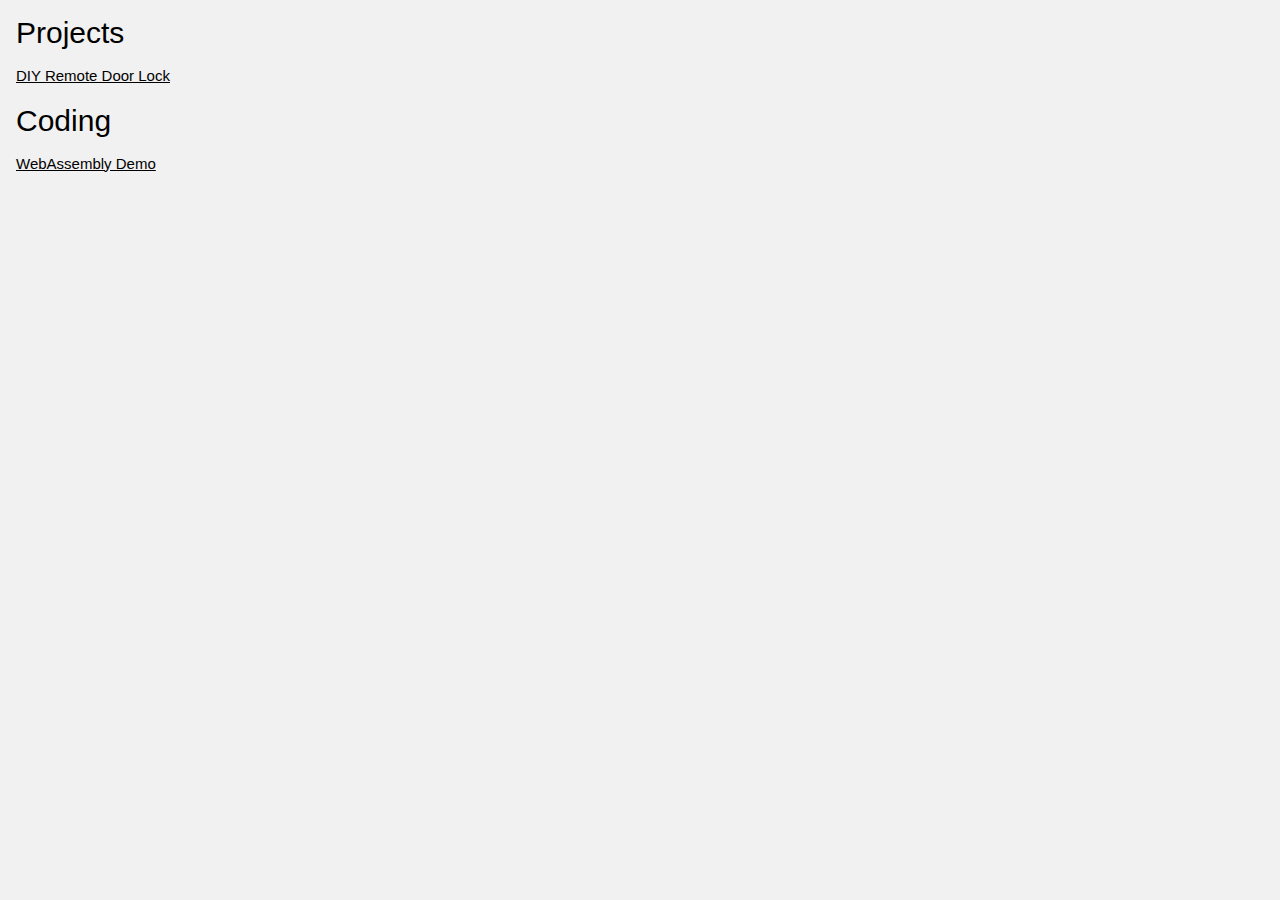
<file: index.html>
<!DOCTYPE html>
<html>
<head>
    <meta charset="utf-8" />
    <meta http-equiv="X-UA-Compatible" content="IE=edge">
    <title>Nyanko's static website hosted with GitHub Pages</title>
    <meta name="viewport" content="width=device-width, initial-scale=1">
    <link rel="stylesheet" type="text/css" media="screen" href="w3.css" />
    <!--script src="main.js"></script-->
</head>
<body class="w3-light-gray">
    <div class="w3-container">
        <h2>Projects</h2>
        <div>
            <a href="projects/remote_door_lock.html">DIY Remote Door Lock</a>
        </div>
        <h2>Coding</h2>
        <div>
            <a href="wasm-demo.html">WebAssembly Demo</a>
        </div>
    </div>
</body>
</html>
</file>
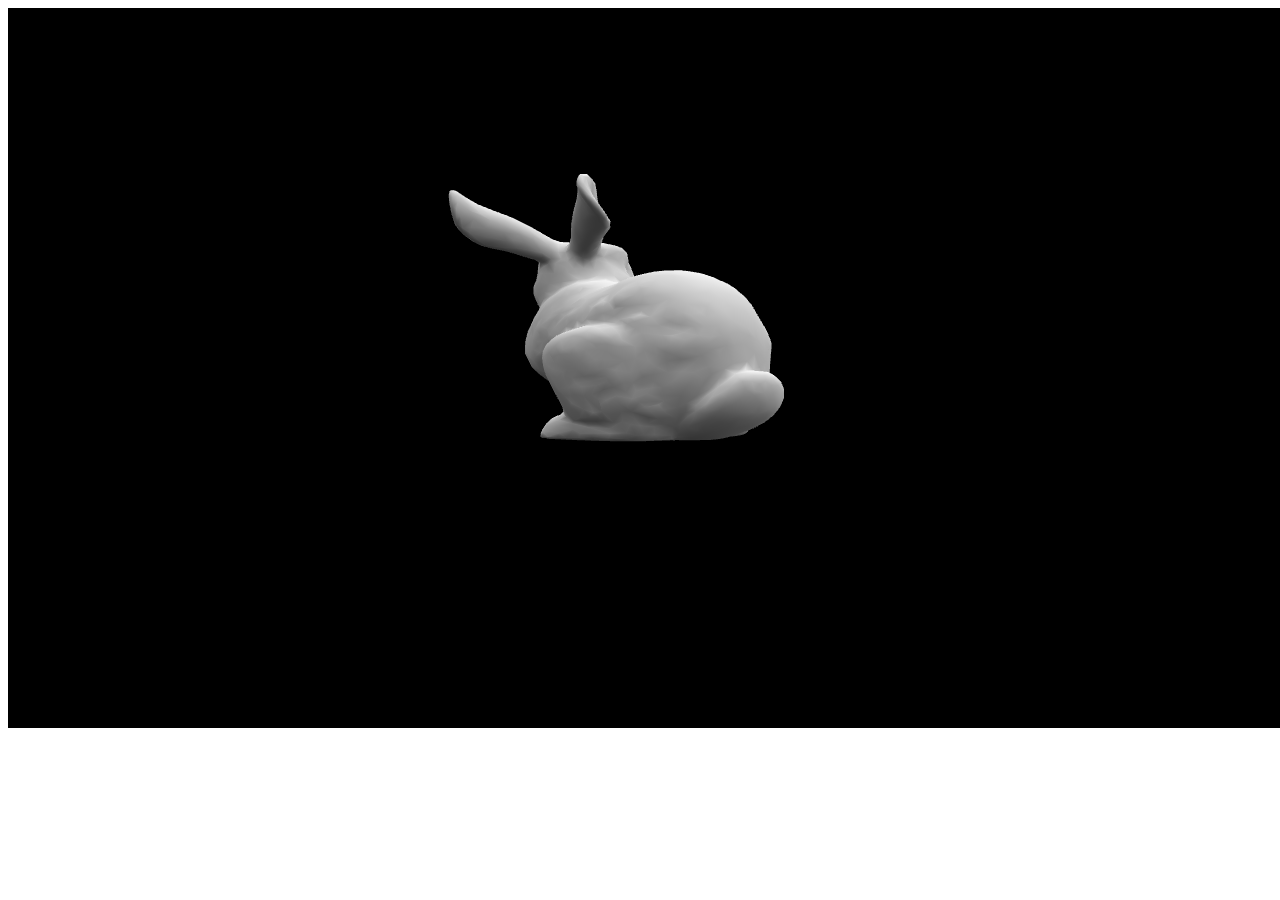
<file: wasm/load-wavefront-obj-file/index.html>
<!DOCTYPE html>
<html>
<head>
    <meta charset="utf-8" />
    <meta http-equiv="X-UA-Compatible" content="IE=edge">
    <title>Wasm Demo</title>
    <meta name="viewport" content="width=device-width, initial-scale=1">
</head>
<body>
    <script type="text/javascript">

        var Module = {
            onRuntimeInitialized: function() {
                console.log("onRuntimeInitialized###");
                Module.ccall('wasm_init', null, [], []);
                //Module._foobar(); // foobar was exported

                function render() {
                    Module.ccall('wasm_render', null, [], []); // Call the c function 'void wasm_render()'

                    window.requestAnimationFrame(render);
                }

                window.requestAnimationFrame(render);
            }
        };

        window.onload = function() {

            console.log("window.onload");
            //const canvas = document.getElementById('mycanvas');
            //const container = document.getElementById('mycontainer');
            //canvas.width = container.clientWidth;
            //canvas.height = container.clientHeight;

/*
            var Module = {};
            Module.canvas = canvas;

            // onRuntimeInitialized() is called when all the compiled functions are ready.
            // https://kripken.github.io/emscripten-site/docs/getting_started/FAQ.html#how-can-i-tell-when-the-page-is-fully-loaded-and-it-is-safe-to-call-compiled-functions
            Module.onRuntimeInitialized = () => {
            console.log("onRuntimeInitialized");
            //WasmApp.run(container, canvas);
            Module.ccall('wasm_init', null, [], []);

            window.requestAnimationFrame(render);
            };*/
        }

    </script>
    <script src="a.out.js"></script>
    <div id="mycontainer">
        <canvas id="mycanvas" width="1280" height="720"></canvas>
    </div>
</body>
</html>
</file>
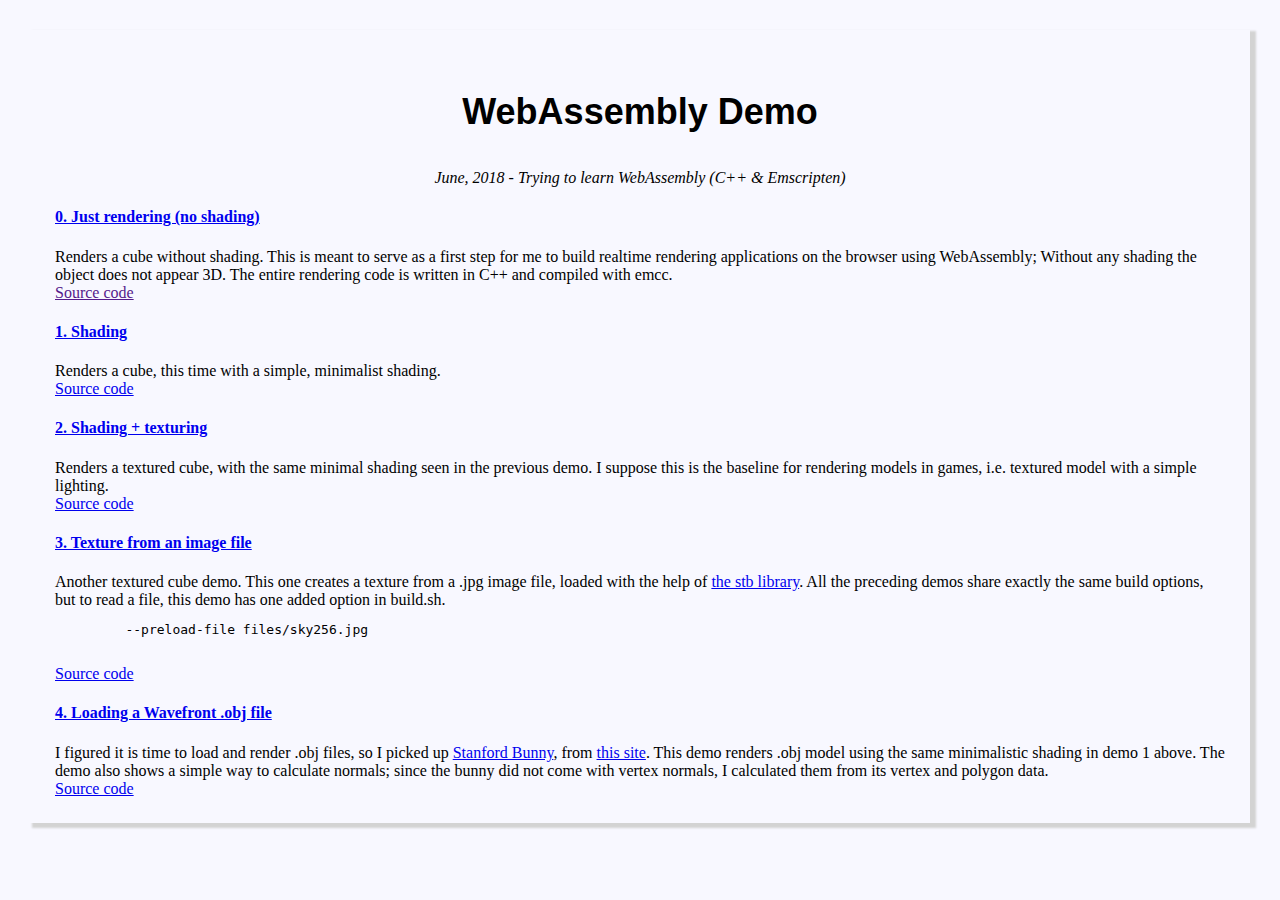
<file: wasm-demo.html>
<!DOCTYPE html>
<html>
<head>
    <meta charset="utf-8" />
    <meta http-equiv="X-UA-Compatible" content="IE=edge">
    <title>Nyanko's static website hosted with GitHub Pages</title>
    <meta name="viewport" content="width=device-width, initial-scale=1">
    <link rel="stylesheet" type="text/css" media="screen" href="main.css" />
    <!--script src="main.js"></script-->
</head>
<body>
<h3>WebAssembly Demo</h3>
<p class="desc">
<i>June, 2018 - Trying to learn WebAssembly (C++ &amp; Emscripten)</i>
</p>

<h4><a href="wasm/minimal-rendering-without-shading/index.html">0. Just rendering (no shading)</a></h4>
<div>
    Renders a cube without shading. This is meant to serve as a first step for me to build realtime rendering applications on the browser using WebAssembly;
    Without any shading the object does not appear 3D.
    The entire rendering code is written in C++ and compiled with emcc.
</div>
<div>
    <a href="">Source code</a>
</div>

<h4><a href="wasm/minimal-shading/index.html">1. Shading</a></h4>
<div>
    Renders a cube, this time with a simple, minimalist shading.
</div>
<div>
    <a href="https://github.com/takashikumagai/wasm-opengl-minimal-shading">Source code</a>
</div>

<h4><a href="wasm/shading-and-texturing/index.html">2. Shading + texturing</a></h4>
<div>
    Renders a textured cube, with the same minimal shading seen in the previous demo.
    I suppose this is the baseline for rendering models in games, i.e. textured model with a simple lighting.
</div>
<div>
    <a href="https://github.com/takashikumagai/wasm-opengl-shading-and-texturing">Source code</a>
</div>

<h4><a href="wasm/texture-from-file/index.html">3. Texture from an image file</a></h4>
<div>
    Another textured cube demo. This one creates a texture from a .jpg image file, loaded with the help of <a href="https://github.com/nothings/stb">the stb library</a>.
    All the preceding demos share exactly the same build options, but to read a file, this demo has one added option in build.sh.
	<pre>
         --preload-file files/sky256.jpg
    </pre>
</div>
<div>
    <a href="https://github.com/takashikumagai/wasm-opengl-texture-from-file">Source code</a>
</div>

<!--
<h4><a href="wasm/shading-and-texturing/index.html">4. Keyboard input</a></h4>
<div>
    This time we'll switch gears from rendering - this demo shows how to setup keyboard event listeners and
    process keyboard inputs using Emscripten's keyboard APIs.
</div>
<div>
    <a href="https://github.com/takashikumagai/wasm-opengl-keyboard-input">Source code</a>
</div>
-->

<h4><a href="wasm/load-wavefront-obj-file/index.html">4. Loading a Wavefront .obj file</a></h4>
<div>
    I figured it is time to load and render .obj files, so I picked up <a href="https://en.wikipedia.org/wiki/Stanford_bunny">Stanford Bunny</a>, from <a href="https://graphics.stanford.edu/~mdfisher/Data/Meshes/bunny.obj">this site</a>.
    This demo renders .obj model using the same minimalistic shading in demo 1 above.
    The demo also shows a simple way to calculate normals; since the bunny did not come with vertex normals,
    I calculated them from its vertex and polygon data.
</div>
<div>
    <a href="https://github.com/takashikumagai/wasm-opengl-load-wavefront-obj-file">Source code</a>
</div>

<!--div>
    <p>
        A note on demo. Demo programs have similar file and directory layouts.
    </p>
    <ul>
        <li>Wasm.hpp and Wasm.cpp: mostly the same with all the demos</li>
        <li>MyApp.hpp and MyApp.cpp: code specific to each demo goes here.</li>
        <li>build.sh: mostly the same, though demos which read from file have extra options.</li>
    </ul>
</div-->

<!-- 
<h3>HTML Miscellany</h3>
<h4>Width and Height Properties</h4>
I have had a hard time wrapping my head around different types of width and height available in HTML/JavaScript.
So this page was born merely to display some of the frequently used width/height properties.
 -->

</body>
</html>
</file>
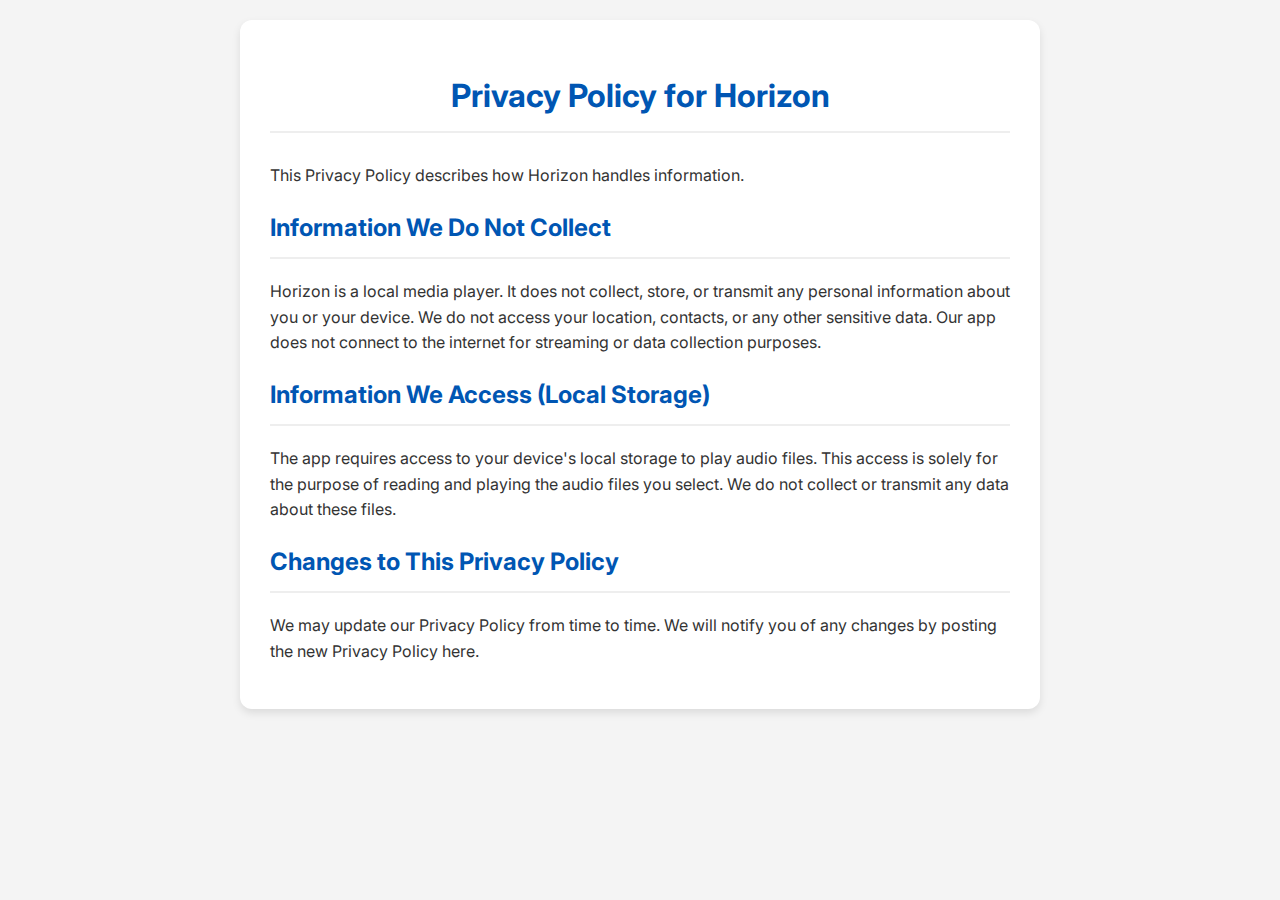
<file: horizon/privacy-policy.html>
<!DOCTYPE html>
<html lang="en">
<head>
    <meta charset="UTF-8">
    <meta name="viewport" content="width=device-width, initial-scale=1.0">
    <title>Privacy Policy - Horizon</title>
    <style>
        /* Basic styling for readability and responsiveness */
        body {
            font-family: 'Inter', sans-serif; /* Using Inter font as per instructions */
            line-height: 1.6;
            margin: 0;
            padding: 20px;
            background-color: #f4f4f4;
            color: #333;
            display: flex;
            justify-content: center;
            align-items: flex-start; /* Align content to the top */
            min-height: 100vh; /* Ensure it takes at least full viewport height */
            box-sizing: border-box; /* Include padding in element's total width and height */
        }

        .container {
            background-color: #fff;
            padding: 30px;
            border-radius: 12px; /* Rounded corners */
            box-shadow: 0 4px 8px rgba(0, 0, 0, 0.1);
            max-width: 800px; /* Max width for better readability on large screens */
            width: 100%; /* Ensure it's responsive */
            box-sizing: border-box;
        }

        h1, h2 {
            color: #0056b3;
            border-bottom: 2px solid #eee;
            padding-bottom: 10px;
            margin-top: 20px;
        }

        h1 {
            text-align: center;
            margin-bottom: 30px;
        }

        p {
            margin-bottom: 15px;
        }

        /* Responsive adjustments */
        @media (max-width: 600px) {
            body {
                padding: 10px;
            }
            .container {
                padding: 20px;
                border-radius: 8px;
            }
            h1 {
                font-size: 1.8em;
            }
            h2 {
                font-size: 1.3em;
            }
        }
    </style>
    <!-- Google Fonts - Inter -->
    <link href="https://fonts.googleapis.com/css2?family=Inter:wght@400;600&display=swap" rel="stylesheet">
</head>
<body>
    <div class="container">
        <h1>Privacy Policy for Horizon</h1>

        <p>This Privacy Policy describes how Horizon handles information.</p>

        <h2>Information We Do Not Collect</h2>
        <p>Horizon is a local media player. It does not collect, store, or transmit any personal information about you or your device. We do not access your location, contacts, or any other sensitive data. Our app does not connect to the internet for streaming or data collection purposes.</p>

        <h2>Information We Access (Local Storage)</h2>
        <p>The app requires access to your device's local storage to play audio files. This access is solely for the purpose of reading and playing the audio files you select. We do not collect or transmit any data about these files.</p>

        <h2>Changes to This Privacy Policy</h2>
        <p>We may update our Privacy Policy from time to time. We will notify you of any changes by posting the new Privacy Policy here.</p>
    </div>
</body>
</html>
</file>
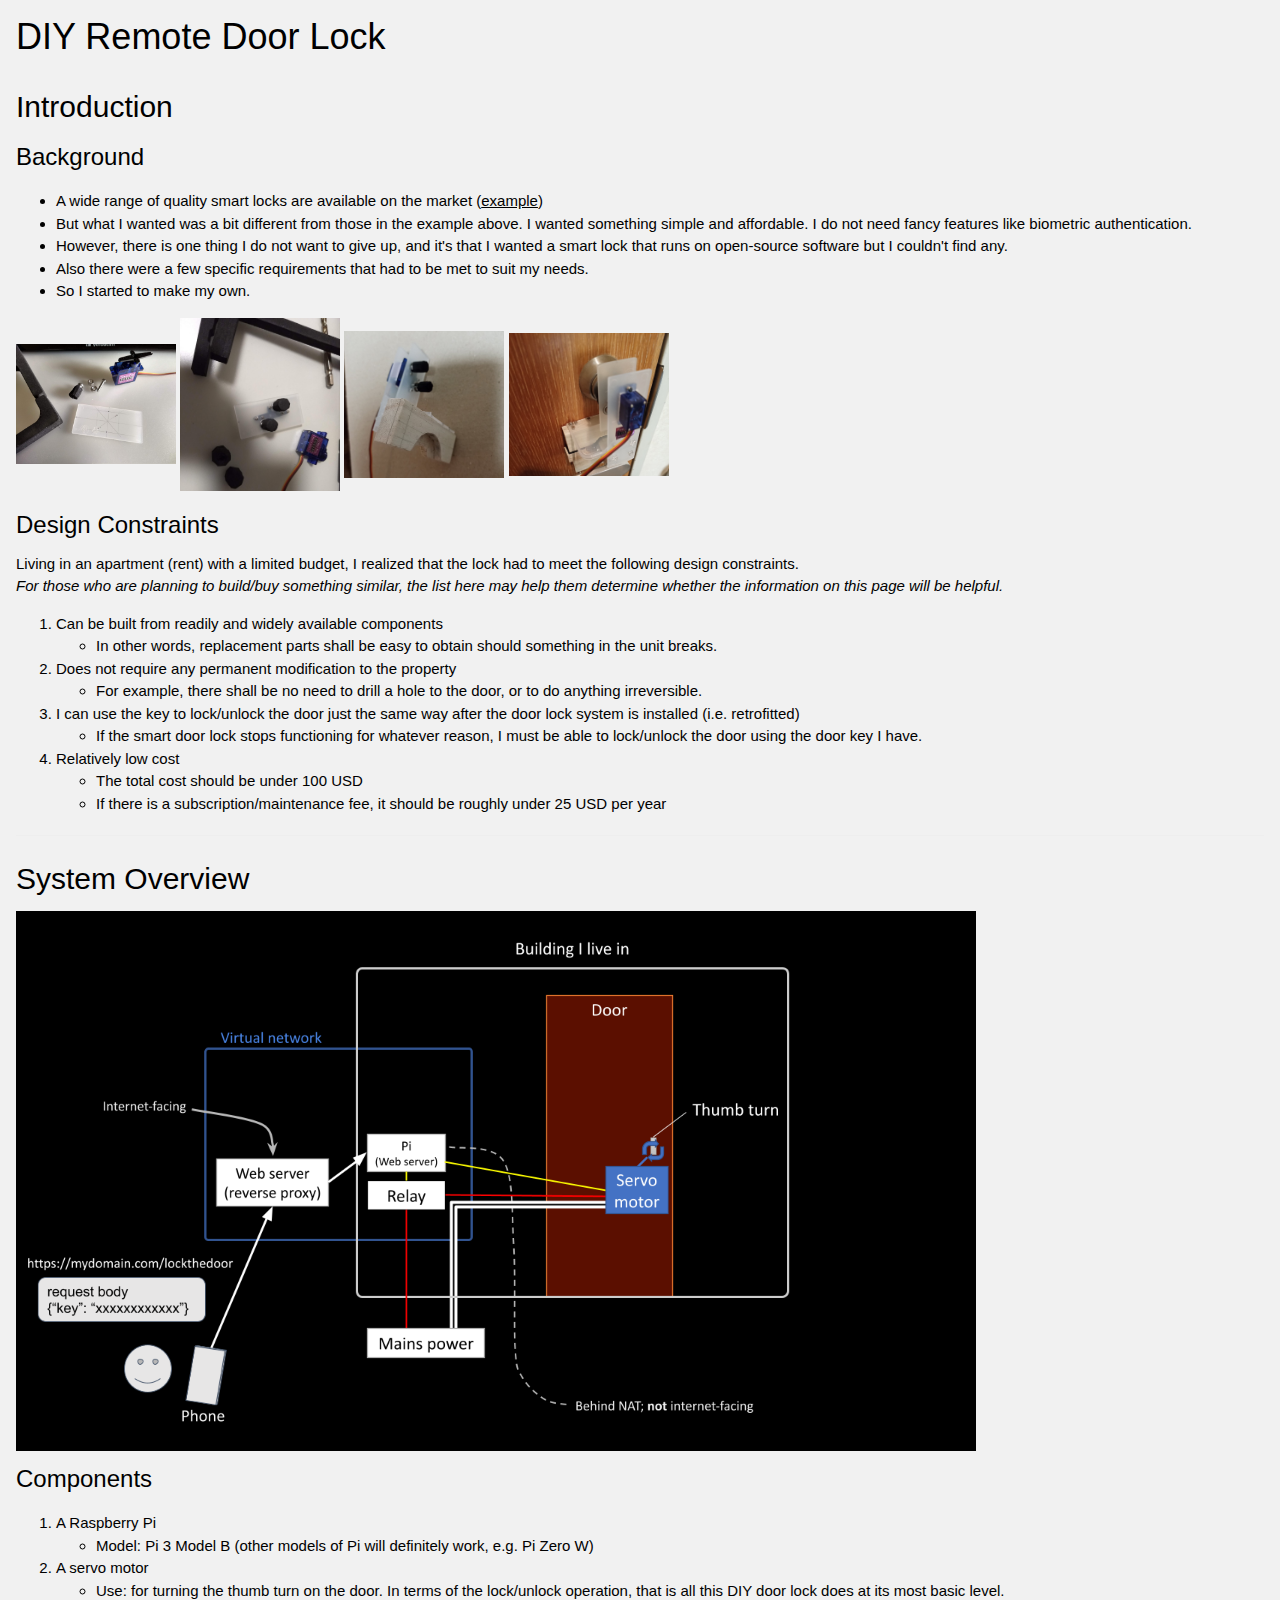
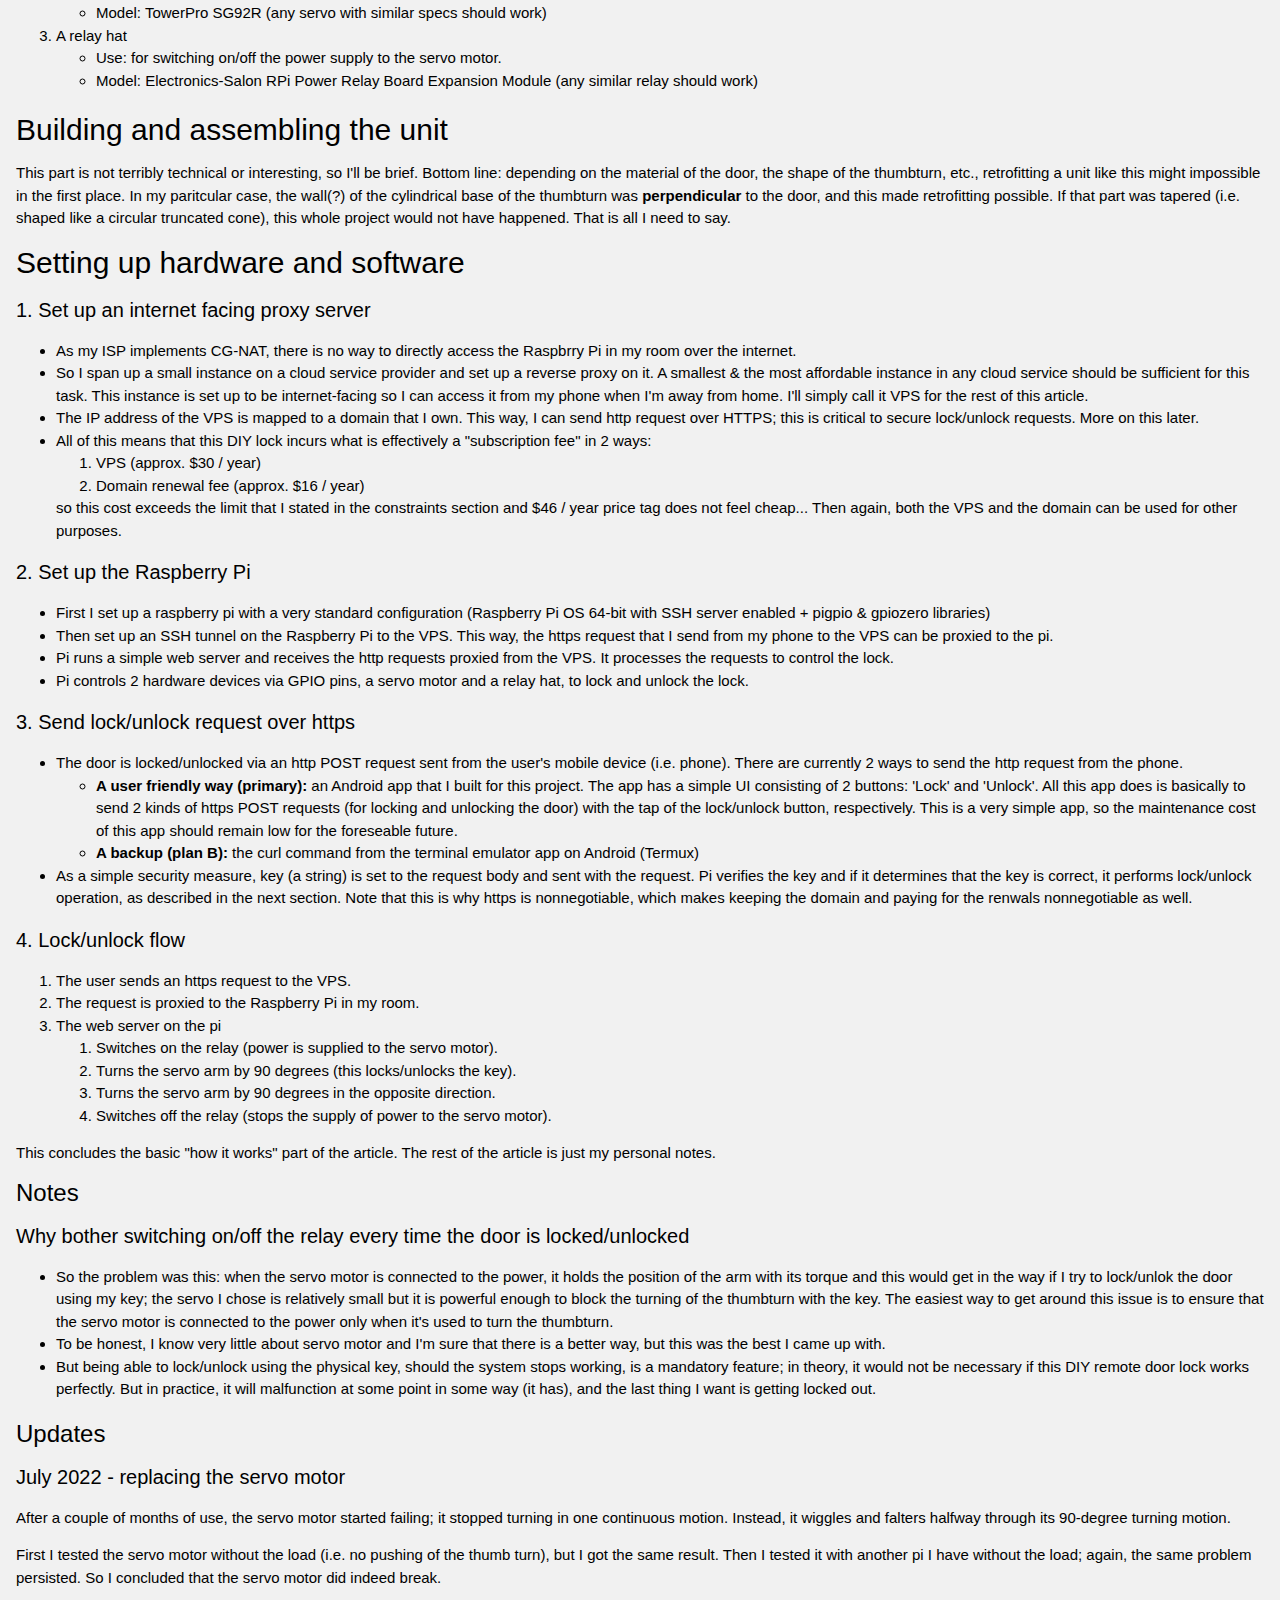
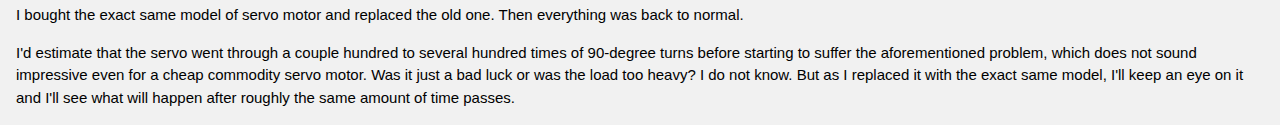
<file: projects/remote_door_lock.html>
<!DOCTYPE html>
<html lang="en">
<head>
    <meta charset="UTF-8">
    <meta http-equiv="X-UA-Compatible" content="IE=edge">
    <meta name="viewport" content="width=device-width, initial-scale=1.0">
    <title>DIY Smart Door Lock</title>
    <link rel="stylesheet" href="w3.css">
    <style>
        body {
            background-color: #c0c0c0;
        }
    </style>
</head>
<body class="w3-light-gray">
    <header class="w3-container w3-light-gray">
        <h1>DIY Remote Door Lock</h1>
    </header>
    <article class="w3-container">
        <!--div class="w3-panel w3-blue-gray w3-card-4"></div-->
        <div>
            <h2>Introduction</h2>
            <h3>Background</h3>
            <p>
                <ul>
                    <li>A wide range of quality smart locks are available on the market (<a href="https://www.pcmag.com/picks/the-best-smart-locks">example</a>)</li>
                    <li>But what I wanted was a bit different from those in the example above. I wanted something simple and affordable. I do not need fancy features like biometric authentication.</li>
                    <li>However, there is one thing I do not want to give up, and it's that I wanted a smart lock that runs on open-source software but I couldn't find any.</li>
                    <li>Also there were a few specific requirements that had to be met to suit my needs.</li>
                    <li>So I started to make my own.</li>
                </ul>
            </p>

            <div class="w3-margin-bottom">
                <img src="images/door-lock-servo-motor-1.jpg" width="160" alt="">
                <img src="images/door-lock-servo-motor-2.jpg" width="160" alt="">
                <img src="images/door-lock-servo-motor-3.jpg" width="160" alt="">
                <img src="images/door-lock.jpg" width="160" alt="">
            </div>

            <h3>Design Constraints</h3>
            Living in an apartment (rent) with a limited budget, I realized that the lock had to meet the following design constraints.
            <br>
            <em>For those who are planning to build/buy something similar, the list here may help them determine whether the information on this page will be helpful.</em>
            <ol>
                <li>Can be built from readily and widely available components
                    <ul>
                        <li>In other words, replacement parts shall be easy to obtain should something in the unit breaks.</li>
                    </ul>
                </li>
                <li>Does not require any permanent modification to the property
                    <ul>
                        <li>For example, there shall be no need to drill a hole to the door, or to do anything irreversible.</li>
                    </ul>
                </li>
                <li>I can use the key to lock/unlock the door just the same way after the door lock system is installed (i.e. retrofitted)
                    <ul>
                        <li>If the smart door lock stops functioning for whatever reason, I must be able to lock/unlock the door using the door key I have.</li>
                    </ul>
                </li>
                <li>Relatively low cost
                    <ul>
                        <li>The total cost should be under 100 USD</li>
                        <li>If there is a subscription/maintenance fee, it should be roughly under 25 USD per year</li>
                    </ul>
                </li>
            </ol>
        </div>

        <!--h3>Current Status</h3>
        <p>
            For the moment (May. 2022), the unit is essentially a "remote" door lock.
            That is, A. I can lock/unlock the door using my phone instead of the physical key,
            or B. I can do so remotely to let someone in if I have a visitor.
            So it means I have so far added one extra feature to the original system.
            <br>
            The long term plan: start adding "smart" features as I continue evaluating the reliability through daily use.
        </p-->

        <!--div class="w3-panel w3-blue-gray w3-card-4"></div-->
        <hr>
        <div>
            <h2>System Overview</h2>
            <img src="images/diy-remote-door-lock.png" width="960" alt="">
            <h3>Components</h3>
            <ol>
                <li>A Raspberry Pi
                    <ul>
                        <li>Model: Pi 3 Model B (other models of Pi will definitely work, e.g. Pi Zero W)</li>
                    </ul>
                </li>
                <li>A servo motor
                    <ul>
                        <li>Use: for turning the thumb turn on the door. In terms of the lock/unlock operation, that is all this DIY door lock does at its most basic level.</li>
                        <li>Model: TowerPro SG92R (any servo with similar specs should work)</li>
                    </ul>
                </li>
                <li>A relay hat
                    <ul>
                        <li>Use: for switching on/off the power supply to the servo motor.</li>
                        <li>Model: Electronics-Salon RPi Power Relay Board Expansion Module (any similar relay should work)</li>
                    </ul>
                </li>
            </ol>

            <!--
            <h3>Currently implemented features</h3>
            <ul>
                <li>Lock/unlock the door from a smartphone over the internet</li>
            </ul>

            <h3>Features under consideration</h3>
            <ul>
                <li>Lock/unlock the door with a PIN</li>
            </ul>
            -->

            <h2>Building and assembling the unit</h2>
            This part is not terribly technical or interesting, so I'll be brief.
            Bottom line: depending on the material of the door, the shape of the thumbturn, etc.,
            retrofitting a unit like this might impossible in the first place.
            In my paritcular case, the wall(?) of the cylindrical base of the thumbturn was <strong>perpendicular</strong> to the door, and this made retrofitting possible.
            If that part was tapered (i.e. shaped like a circular truncated cone), this whole project would not have happened.
            That is all I need to say.

            <h2>Setting up hardware and software</h2>
            <h4>1. Set up an internet facing proxy server</h4>
            <ul>
                <li>As my ISP implements CG-NAT, there is no way to directly access the Raspbrry Pi in my room over the internet.</li>
                <li>So I span up a small instance on a cloud service provider and set up a reverse proxy on it.
                    A smallest & the most affordable instance in any cloud service should be sufficient for this task.
                    This instance is set up to be internet-facing so I can access it from my phone when I'm away from home. I'll simply call it VPS for the rest of this article.</li>
                <li>The IP address of the VPS is mapped to a domain that I own. This way, I can send http request over HTTPS; this is critical to secure lock/unlock requests. More on this later.</li>
                <li>All of this means that this DIY lock incurs what is effectively a "subscription fee" in 2 ways:</li>
                    <ol>
                        <li>VPS (approx. $30 / year)</li>
                        <li>Domain renewal fee (approx. $16 / year)</li>
                    </ol>
                    so this cost exceeds the limit that I stated in the constraints section and $46 / year price tag does not feel cheap... Then again, both the VPS and the domain can be used for other purposes.
            </ul>

            <h4>2. Set up the Raspberry Pi</h4>
            <ul>
                <li>First I set up a raspberry pi with a very standard configuration (Raspberry Pi OS 64-bit with SSH server enabled + pigpio & gpiozero libraries)</li>
                <li>Then set up an SSH tunnel on the Raspberry Pi to the VPS. This way, the https request that I send from my phone to the VPS can be proxied to the pi.</li>
                <li>Pi runs a simple web server and receives the http requests proxied from the VPS. It processes the requests to control the lock.</li>
                <li>Pi controls 2 hardware devices via GPIO pins, a servo motor and a relay hat, to lock and unlock the lock.</li>
            </ul>

            <h4>3. Send lock/unlock request over https</h4>
            <ul>
                <li>The door is locked/unlocked via an http POST request sent from the user's mobile device (i.e. phone). There are currently 2 ways to send the http request from the phone.
                    <ul>
                        <li><strong>A user friendly way (primary):</strong> an Android app that I built for this project. The app has a simple UI consisting of 2 buttons: 'Lock' and 'Unlock'. All this app does is basically to send 2 kinds of https POST requests (for locking and unlocking the door) with the tap of the lock/unlock button, respectively. This is a very simple app, so the maintenance cost of this app should remain low for the foreseable future.</li>
                        <li><strong>A backup (plan B):</strong> the curl command from the terminal emulator app on Android (Termux)</li>
                    </ul>
                </li>
                <li>As a simple security measure, key (a string) is set to the request body and sent with the request. Pi verifies the key and if it determines that the key is correct, it performs lock/unlock operation, as described in the next section. Note that this is why https is nonnegotiable, which makes keeping the domain and paying for the renwals nonnegotiable as well.</li>
            </ul>

            <h4>4. Lock/unlock flow</h4>
            <ol>
                <li>The user sends an https request to the VPS.</li>
                <li>The request is proxied to the Raspberry Pi in my room.</li>
                <li>The web server on the pi
                    <ol>
                        <li>Switches on the relay (power is supplied to the servo motor).</li>
                        <li>Turns the servo arm by 90 degrees (this locks/unlocks the key).</li>
                        <li>Turns the servo arm by 90 degrees in the opposite direction.</li>
                        <li>Switches off the relay (stops the supply of power to the servo motor).</li>
                    </ol>
                </li>
            </ol>
            This concludes the basic "how it works" part of the article. The rest of the article is just my personal notes.
        </div>
        <div>
            <h3>Notes</h3>
            <h4>Why bother switching on/off the relay every time the door is locked/unlocked</h4>
            <ul>
                <li>So the problem was this: when the servo motor is connected to the power, it holds the position of the arm with its torque and this would get in the way if I try to lock/unlok the door using my key; the servo I chose is relatively small but it is powerful enough to block the turning of the thumbturn with the key. The easiest way to get around this issue is to ensure that the servo motor is connected to the power only when it's used to turn the thumbturn.</li>
                <li>To be honest, I know very little about servo motor and I'm sure that there is a better way, but this was the best I came up with.</li>
                <li>But being able to lock/unlock using the physical key, should the system stops working, is a mandatory feature; in theory, it would not be necessary if this DIY remote door lock works perfectly. But in practice, it will malfunction at some point in some way (it has), and the last thing I want is getting locked out.</li>
            </ul>
            <h3>Updates</h3>
            <h4>July 2022 - replacing the servo motor</h4>
            <p>
                After a couple of months of use, the servo motor started failing; it stopped turning in one continuous motion. Instead, it wiggles and falters halfway through its 90-degree turning motion.
            </p>
            <p>
                First I tested the servo motor without the load (i.e. no pushing of the thumb turn), but I got the same result. Then I tested it with another pi I have without the load; again, the same problem persisted. So I concluded that the servo motor did indeed break.
            </p>
            <p>
                I bought the exact same model of servo motor and replaced the old one. Then everything was back to normal.
            </p>
            <p>
                I'd estimate that the servo went through a couple hundred to several hundred times of 90-degree turns before starting to suffer the aforementioned problem, which does not sound impressive even for a cheap commodity servo motor. Was it just a bad luck or was the load too heavy? I do not know. But as I replaced it with the exact same model, I'll keep an eye on it and I'll see what will happen after roughly the same amount of time passes.
            </p>
        </div>
    </article>
</body>
</html>
</file>
<file: main.css>
body {
    background-color: ghostwhite;
    margin: 30px;
    padding: 25px;
    box-shadow: 4px 3px 2px 2px lightgray;
}

h2 {
    text-align: center;
    font-family: 'Segoe UI', Tahoma, Geneva, Verdana, sans-serif;
    font-size: 45px;
}

h3 {
    text-align: center;
    font-family: 'Segoe UI', Tahoma, Geneva, Verdana, sans-serif;
    font-size: 36px;
}

.desc {
    text-align: center;
}
</file>
